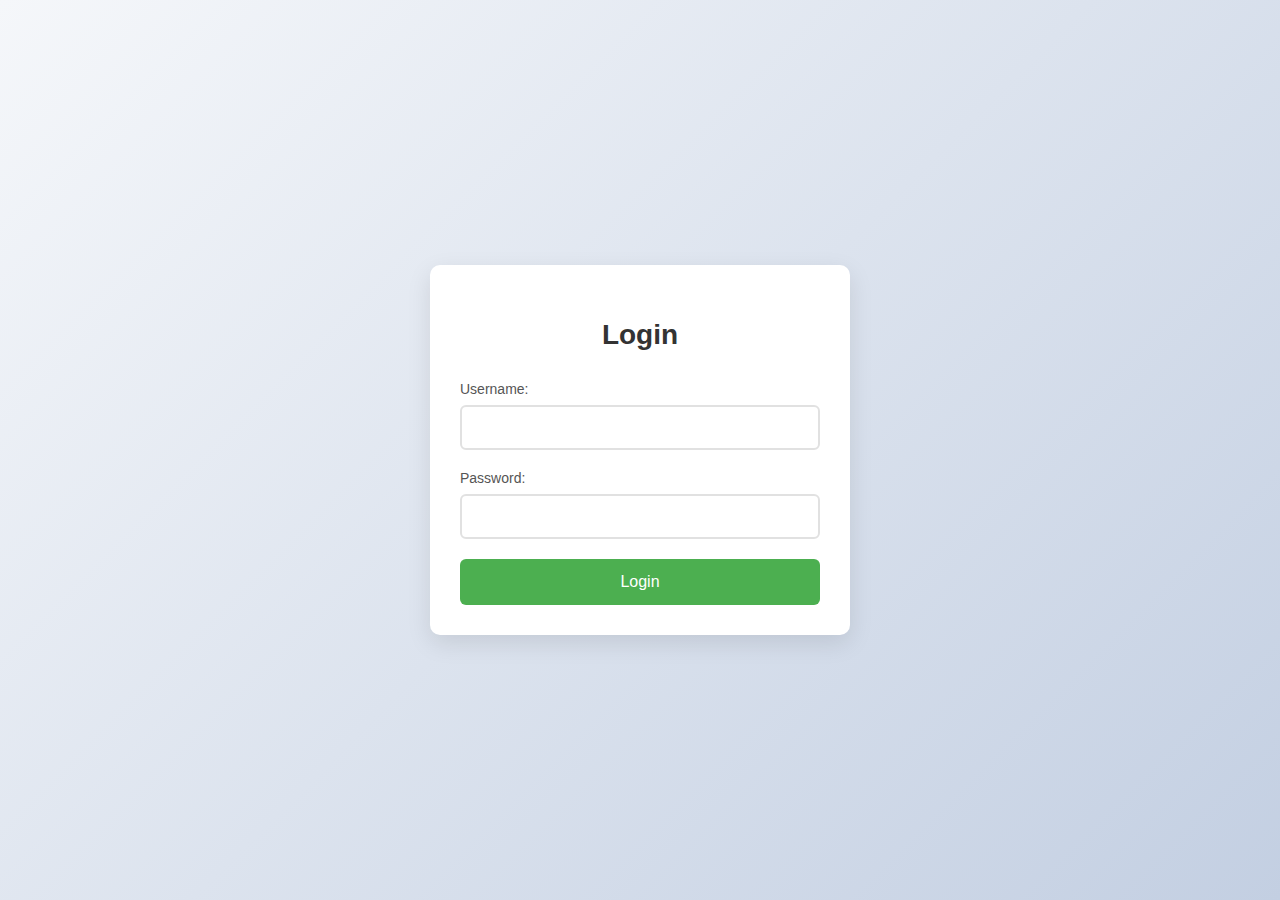
<file: index.html>
<!DOCTYPE html>
<html>
<head>
<title>Login</title>
<link rel=stylesheet href="assets/css/style.css">
</head>
<body>
<!--TEST1123-->
<div class="container">
    <h2>Login</h2>
    <form action="login_process.php" method="post">
        <label for="username">Username:</label>
        <input type="text" id="username" name="username" required>

        <label for="password">Password:</label>
        <input type="password" id="password" name="password" required>

        <button type="submit">Login</button>
    </form>
</div>

</body>
</html>
</file>
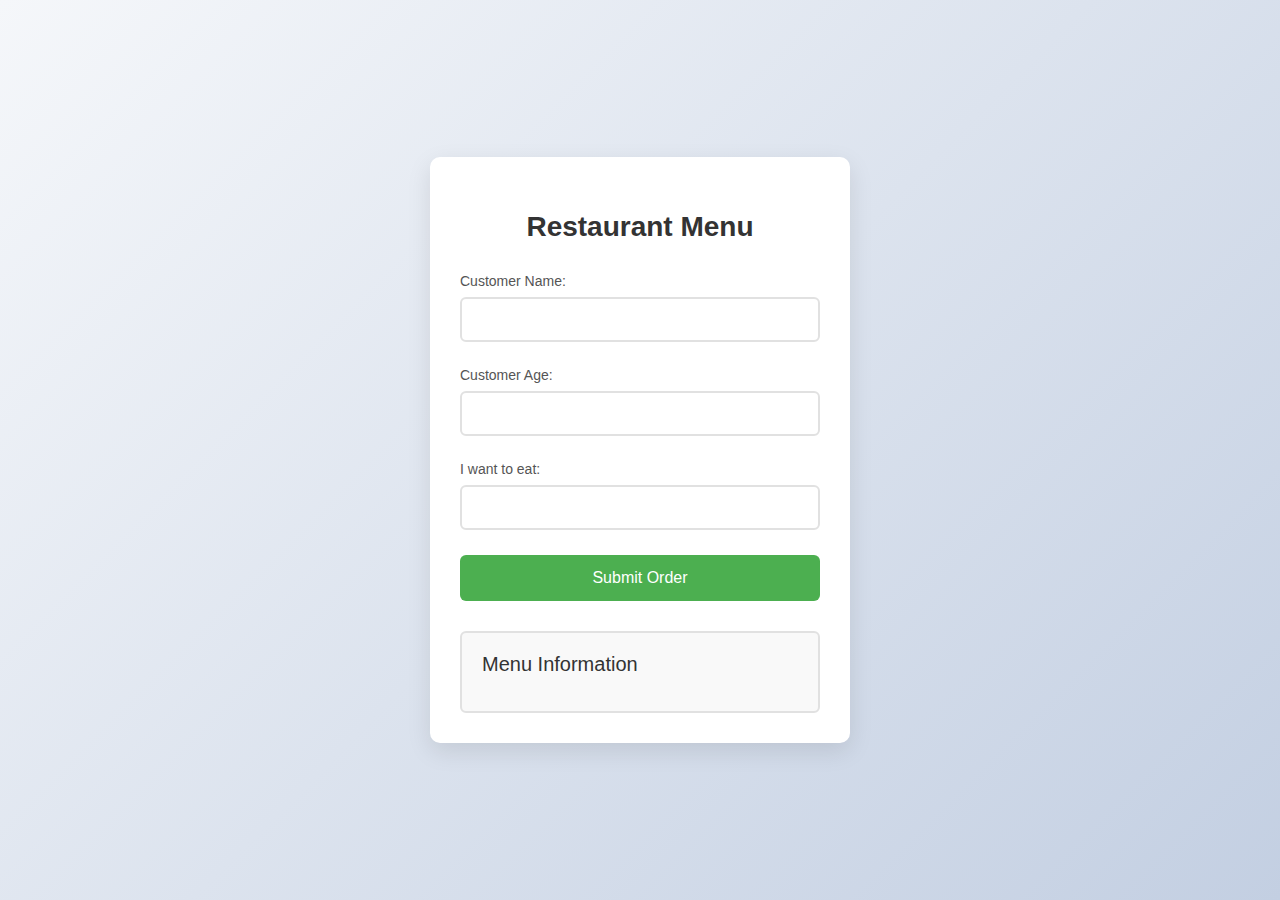
<file: menu.html>
<!DOCTYPE html>
<html lang="en">
<head>
    <meta charset="UTF-8">
    <meta name="viewport" content="width=device-width, initial-scale=1.0">
    <title>My Western Style</title> <!--CHANGE AS YOU SEE FIT-->
    <link rel="stylesheet" href="assets/css/menu.css">
</head>
<body>
    <div class="container">
        <h2>Restaurant Menu</h2> <!--CHANGE BASED ON YOUR WEBSITE-->
        <form id="feedbackForm">
            <div class="form-group">
                <label for="customerName">Customer Name:</label> <!--CHANGE BASED ON YOUR WEBSITE-->
                <input type="text" id="customerName" name="customerName" required>
            </div>
            
            <div class="form-group">
                <label for="customerAge">Customer Age:</label> <!--CHANGE BASED ON YOUR WEBSITE-->
                <input type="number" id="customerAge" name="customerAge" required>
            </div>
            
            <div class="form-group">
                <label for="customerFood">I want to eat:</label> <!--CHANGE BASED ON YOUR WEBSITE-->
                <input type="text" id="customerFood" name="customerFood" required>
            </div>
            
            <button type="submit" class="submit-btn">Submit Order</button> <!--CHANGE BASED ON YOUR WEBSITE-->
        </form>
        
        <div id="menuInfo" class="menu-info">
            <h3>Menu Information</h3> <!--CHANGE BASED ON YOUR WEBSITE-->
            <div id="menuDetails"></div>
        </div>
    </div>
    <script src="assets/js/menu.js"></script>
</body>
</html>
</file>
<file: assets/css/style.css>
body {
    font-family: 'Segoe UI', Tahoma, Geneva, Verdana, sans-serif;
    background: linear-gradient(135deg, #f5f7fa 0%, #c3cfe2 100%);
    min-height: 100vh;
    margin: 0;
    display: flex;
    align-items: center;
    justify-content: center;
}

.container {
    width: 360px;
    padding: 30px;
    border-radius: 10px;
    background-color: #ffffff;
    box-shadow: 0 8px 24px rgba(0, 0, 0, 0.1);
    transition: transform 0.3s ease;
}

.container:hover {
    transform: translateY(-5px);
}

h2 {
    text-align: center;
    color: #333;
    margin-bottom: 30px;
    font-size: 28px;
    font-weight: 600;
}

label {
    display: block;
    margin-bottom: 8px;
    color: #555;
    font-size: 14px;
    font-weight: 500;
}

input[type="text"],
input[type="password"] {
    width: 100%;
    padding: 12px;
    margin-bottom: 20px;
    border: 2px solid #e1e1e1;
    border-radius: 6px;
    box-sizing: border-box;
    font-size: 15px;
    transition: border-color 0.3s ease;
}

input[type="text"]:focus,
input[type="password"]:focus {
    border-color: #4CAF50;
    outline: none;
    box-shadow: 0 0 0 3px rgba(76, 175, 80, 0.1);
}

button {
    width: 100%;
    background-color: #4CAF50;
    color: white;
    padding: 14px 20px;
    border: none;
    border-radius: 6px;
    cursor: pointer;
    font-size: 16px;
    font-weight: 500;
    transition: background-color 0.3s ease;
}

button:hover {
    background-color: #45a049;
}

button:active {
    transform: translateY(1px);
}

/* Responsive adjustments */
@media (max-width: 480px) {
    .container {
        width: 90%;
        padding: 20px;
        margin: 20px;
    }
}
</file>
<file: assets/css/menu.css>
body {
    font-family: 'Segoe UI', Tahoma, Geneva, Verdana, sans-serif;
    background: linear-gradient(135deg, #f5f7fa 0%, #c3cfe2 100%);
    min-height: 100vh;
    margin: 0;
    display: flex;
    align-items: center;
    justify-content: center;
}

.container {
    width: 360px;
    padding: 30px;
    border-radius: 10px;
    background-color: #ffffff;
    box-shadow: 0 8px 24px rgba(0, 0, 0, 0.1);
}

h2 {
    text-align: center;
    color: #333;
    margin-bottom: 30px;
    font-size: 28px;
    font-weight: 600;
}

.form-group {
    margin-bottom: 20px;
}

label {
    display: block;
    margin-bottom: 8px;
    color: #555;
    font-size: 14px;
    font-weight: 500;
}

input {
    width: 100%;
    padding: 12px;
    margin-bottom: 5px;
    border: 2px solid #e1e1e1;
    border-radius: 6px;
    box-sizing: border-box;
    font-size: 15px;
    transition: border-color 0.3s ease;
}

input:focus {
    border-color: #4CAF50;
    outline: none;
    box-shadow: 0 0 0 3px rgba(76, 175, 80, 0.1);
}

.submit-btn {
    width: 100%;
    background-color: #4CAF50;
    color: white;
    padding: 14px 20px;
    border: none;
    border-radius: 6px;
    cursor: pointer;
    font-size: 16px;
    font-weight: 500;
    transition: background-color 0.3s ease;
}

.submit-btn:hover {
    background-color: #45a049;
}

.submit-btn:active {
    transform: translateY(1px);
}

.menu-info {
    margin-top: 30px;
    padding: 20px;
    background-color: #f9f9f9;
    border-radius: 6px;
    border: 2px solid #e1e1e1;
}

.menu-info h3 {
    color: #333;
    margin-top: 0;
    margin-bottom: 15px;
    font-size: 20px;
    font-weight: 500;
}

#menuDetails {
    color: #555;
    font-size: 14px;
    line-height: 1.6;
}

#menuDetails p {
    margin: 8px 0;
}

.menu-content {
    margin-bottom: 15px;
    padding: 15px;
    background-color: #fff;
    border-radius: 5px;
}

.navigation-buttons {
    display: flex;
    justify-content: center;
    gap: 10px;
    margin-top: 15px;
    padding: 10px;
}

.navigation-buttons button {
    padding: 8px 20px;
    border: 1px solid #ccc;
    border-radius: 4px;
    cursor: pointer;
    font-size: 14px;
    transition: all 0.3s ease;
}

/* Style for Previous button */
.navigation-buttons button:first-child {
    background-color: #f8f9fa;
    color: #333;
}

.navigation-buttons button:first-child:hover:not(:disabled) {
    background-color: #e2e6ea;
}

/* Style for Next button */
.navigation-buttons button:last-child {
    background-color: #4CAF50;
    color: white;
    border-color: #4CAF50;
}

.navigation-buttons button:last-child:hover:not(:disabled) {
    background-color: #45a049;
}

.navigation-buttons button:disabled {
    background-color: #f1f1f1;
    color: #999;
    border-color: #ddd;
    cursor: not-allowed;
}

.item-counter {
    text-align: center;
    color: #666;
    font-size: 14px;
    margin: 10px 0;
}

/* Responsive adjustments */
@media (max-width: 480px) {
    .container {
        width: 90%;
        padding: 20px;
        margin: 20px;
    }
}
</file>
